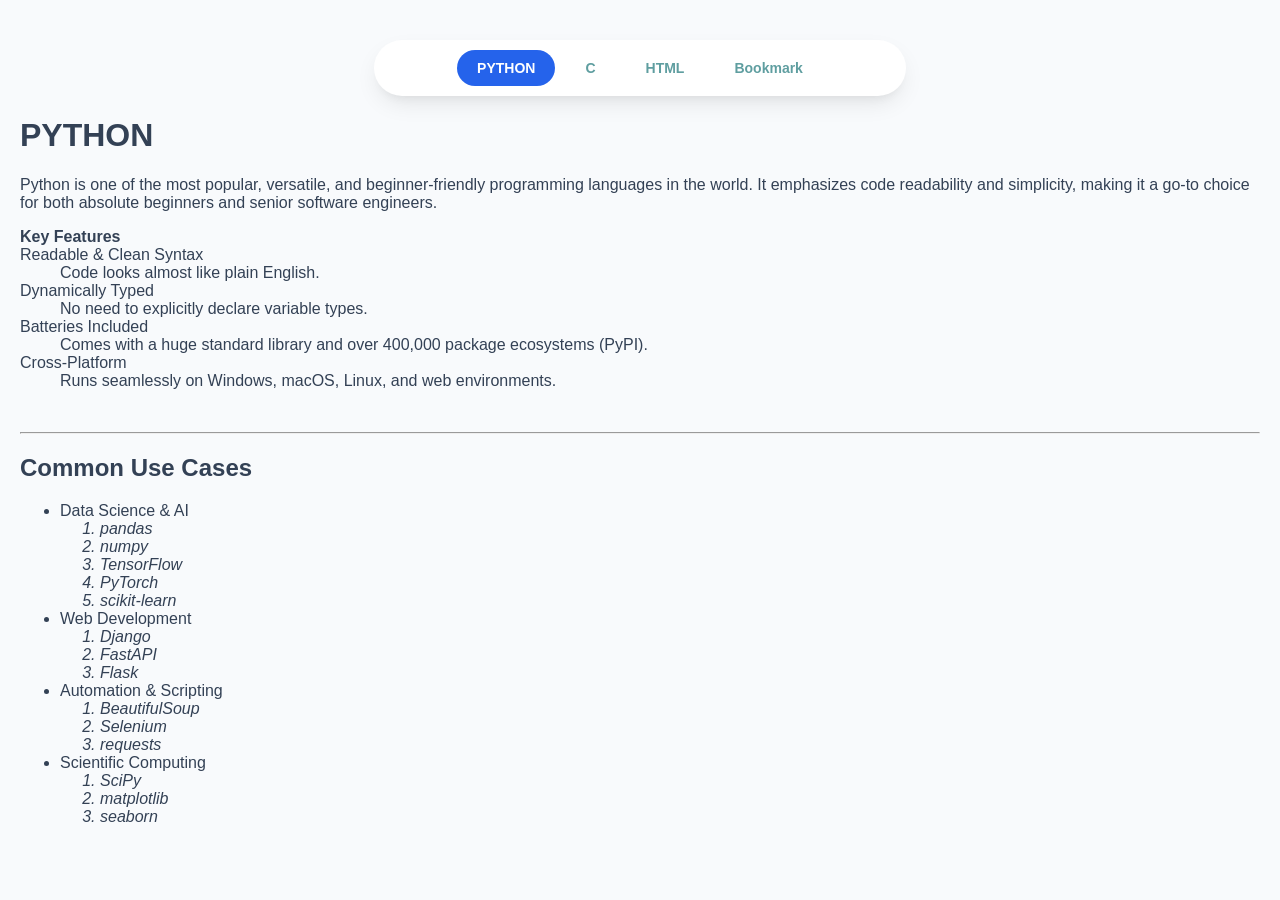
<file: index.html>
<!DOCTYPE html>
<html lang="en">
<head>
    <meta charset="UTF-8">
    <meta name="viewport" content="width=device-width, initial-scale=1.0">
    <title>Document</title>
    <link rel="stylesheet" href="style.css">
    <style>
        .nav a:link{
            color: cadetblue;
        }

        .nav a:visited{
            color: darkblue;
        }

        .nav a:hover{
            color: deeppink;

        }

        .nav a:active, .nav a.active{
            color: cornflowerblue;
        }
    </style>
</head>
<body>

    <nav class="nav">
        <a href="index.html" class="active"> PYTHON </a>
        <a href="hw2.html"> C </a>
        <a href="hw3.html"> HTML</a>
        <a href="hw4.html">Bookmark</a>

    </nav>


    <h1>PYTHON</h1>

    <P>

        Python is one of the most popular, versatile, 
        and beginner-friendly programming languages 
        in the world. It emphasizes code readability and 
        simplicity, making it a go-to choice for both absolute 
        beginners and senior software engineers.

    </P>

    <dl>
        <b>Key Features</b>
        <dt>Readable & Clean Syntax</dt>
        <dd>Code looks almost like plain English.</dd>

        <dt>Dynamically Typed</dt>
        <dd>No need to explicitly declare variable types.</dd>

        <dt>Batteries Included</dt>
        <dd>Comes with a huge standard library and over 
            400,000 package ecosystems (PyPI).</dd>

        <dt>Cross-Platform</dt>
        <dd>Runs seamlessly on Windows, macOS, Linux, 
            and web environments.</dd>



    </dl>

    <br>
    <hr>

    <h2>Common Use Cases</h2>
    <ul>

        <li>Data Science & AI</li>
        <i>
            <ol>

                <li>pandas</li>
                <li>numpy</li>
                <li>TensorFlow</li>
                <li>PyTorch</li>
                <li>scikit-learn</li>
            </ol>
        </i>
        <li>Web Development </li>

        <i>
            <ol>
                <li>Django</li>
                <li>FastAPI</li>
                <li>Flask</li>
            </ol>
        </i>



        <li>Automation & Scripting</li>

        <i>
            <ol>
                <li>BeautifulSoup</li>
                <li>Selenium</li>
                <li>requests</li>
            </ol>
        </i>


        <li>Scientific Computing</li>

        <i>
            <ol>
                <li>SciPy</li>
                <li>matplotlib</li>
                <li>seaborn</li>
            </ol>
        </i>
    </ul>
</body>
</html>
</file>
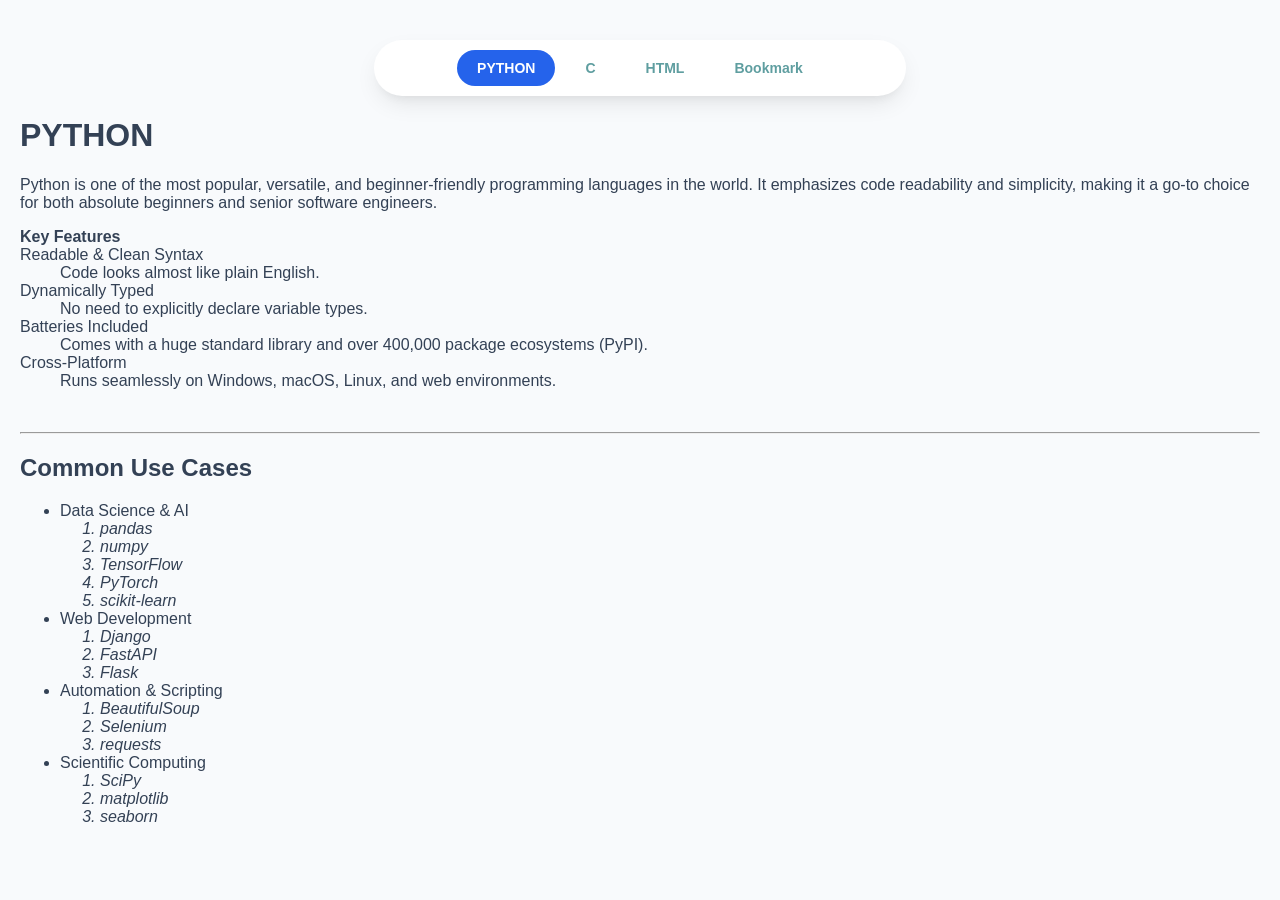
<file: hw1.html>
<!DOCTYPE html>
<html lang="en">
<head>
    <meta charset="UTF-8">
    <meta name="viewport" content="width=device-width, initial-scale=1.0">
    <title>Document</title>
    <link rel="stylesheet" href="style.css">
    <style>
        .nav a:link{
            color: cadetblue;
        }

        .nav a:visited{
            color: darkblue;
        }

        .nav a:hover{
            color: deeppink;

        }

        .nav a:active, .nav a.active{
            color: cornflowerblue;
        }
    </style>
</head>
<body>

    <nav class="nav">
        <a href="hw1.html" class="active"> PYTHON </a>
        <a href="hw2.html"> C </a>
        <a href="hw3.html"> HTML</a>
        <a href="hw4.html">Bookmark</a>

    </nav>


    <h1>PYTHON</h1>

    <P>

        Python is one of the most popular, versatile, 
        and beginner-friendly programming languages 
        in the world. It emphasizes code readability and 
        simplicity, making it a go-to choice for both absolute 
        beginners and senior software engineers.

    </P>

    <dl>
        <b>Key Features</b>
        <dt>Readable & Clean Syntax</dt>
        <dd>Code looks almost like plain English.</dd>

        <dt>Dynamically Typed</dt>
        <dd>No need to explicitly declare variable types.</dd>

        <dt>Batteries Included</dt>
        <dd>Comes with a huge standard library and over 
            400,000 package ecosystems (PyPI).</dd>

        <dt>Cross-Platform</dt>
        <dd>Runs seamlessly on Windows, macOS, Linux, 
            and web environments.</dd>



    </dl>

    <br>
    <hr>

    <h2>Common Use Cases</h2>
    <ul>

        <li>Data Science & AI</li>
        <i>
            <ol>

                <li>pandas</li>
                <li>numpy</li>
                <li>TensorFlow</li>
                <li>PyTorch</li>
                <li>scikit-learn</li>
            </ol>
        </i>
        <li>Web Development </li>

        <i>
            <ol>
                <li>Django</li>
                <li>FastAPI</li>
                <li>Flask</li>
            </ol>
        </i>



        <li>Automation & Scripting</li>

        <i>
            <ol>
                <li>BeautifulSoup</li>
                <li>Selenium</li>
                <li>requests</li>
            </ol>
        </i>


        <li>Scientific Computing</li>

        <i>
            <ol>
                <li>SciPy</li>
                <li>matplotlib</li>
                <li>seaborn</li>
            </ol>
        </i>
    </ul>
</body>
</html>
</file>
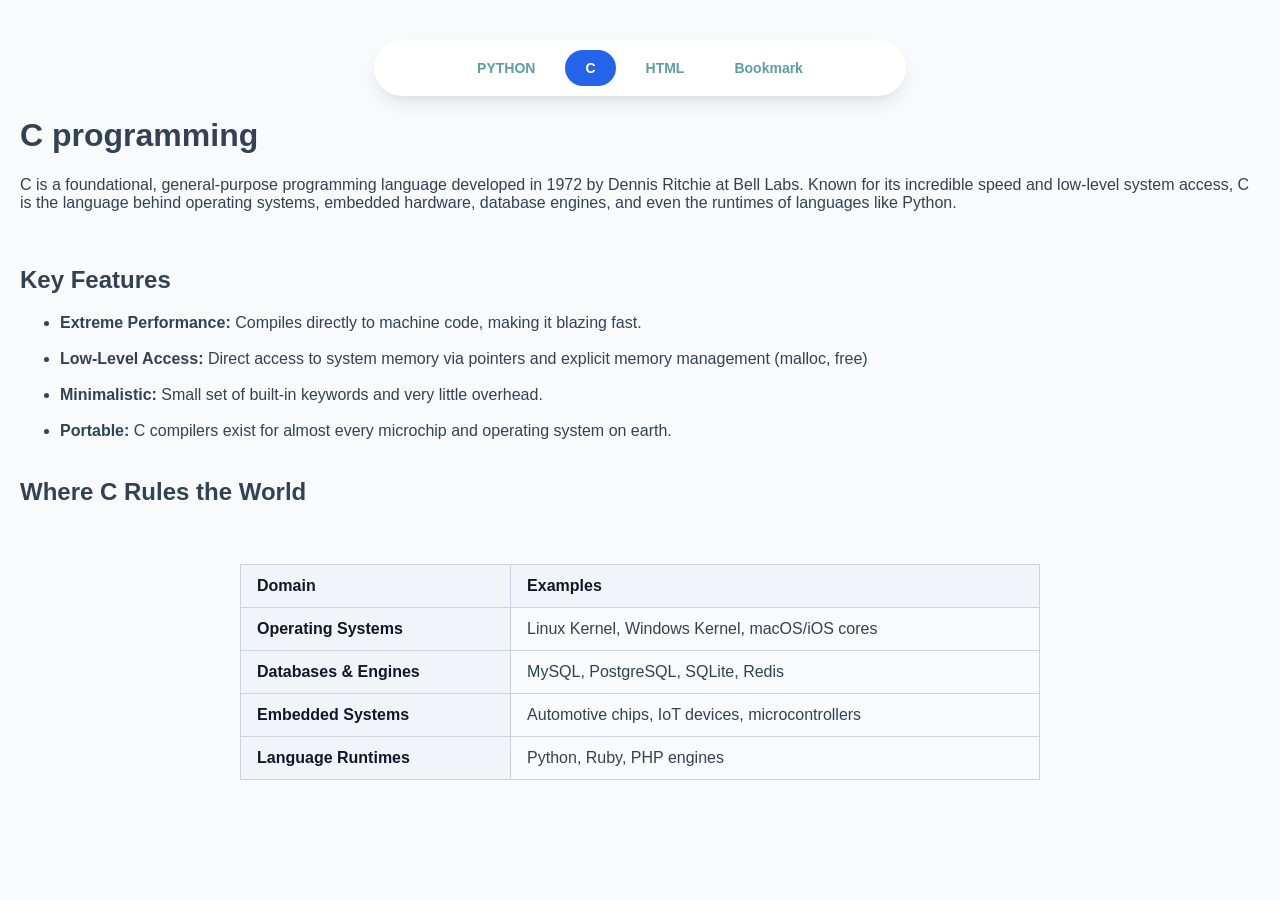
<file: hw2.html>
<!DOCTYPE html>
<html lang="en">
<head>
    <meta charset="UTF-8">
    <meta name="viewport" content="width=device-width, initial-scale=1.0">
    <title>Document</title>
    <link rel="stylesheet" href="style.css">
    <style>
        .nav a:link{
            color: cadetblue;
        }

        .nav a:visited{
            color: darkblue;
        }

        .nav a:hover{
            color: deeppink;

        }

        .nav a:active, .nav a.active{
            color: cornflowerblue;
        }
    </style>
</head>
<body>

    <nav class="nav">
        <a href="index.html"> PYTHON </a>
        <a href="hw2.html" class="active"> C </a>
        <a href="hw3.html"> HTML</a>
        <a href="hw4.html">Bookmark</a>
    </nav>
    
    <h1>C programming</h1>

    <p>C is a foundational, general-purpose programming
         language developed in 1972 by Dennis Ritchie 
         at Bell Labs. Known for its incredible speed 
         and low-level system access, C is the language 
         behind operating systems, embedded hardware, 
         database engines, and even the runtimes of 
         languages like Python.</p>

    <br>

    <h2>Key Features</h2>

    <ul>
        <li><b>Extreme Performance:</b> Compiles directly to machine code, making it blazing fast.</li>
        <br>
        <li><b>Low-Level Access: </b>Direct access to system memory via pointers and explicit memory management (malloc, free)</li>
        <br>
        <li><b>Minimalistic:</b> Small set of built-in keywords and very little overhead. </li>
        <br>
        <li><b>Portable:</b> C compilers exist for almost every microchip and operating system on earth.</li>
        <br>
        
    </ul>

    <h2>Where C Rules the World</h2>

    <br>

    <table>

        <tr>
            <th>Domain</th>
            <th>Examples</th>
        </tr>

        <tr>
            <th>Operating Systems</th>
            <td>Linux Kernel, Windows Kernel, macOS/iOS cores</td>
        </tr>
        <tr>
            <th>Databases & Engines</th>
            <td>MySQL, PostgreSQL, SQLite, Redis</td>


            
        </tr>

        <tr>

            <th>Embedded Systems</th>
            <td>Automotive chips, IoT devices, microcontrollers</td>

        </tr>

        <tr>
            <th>
                Language Runtimes
            </th>

            <td>
                Python, Ruby, PHP engines
            </td>
        </tr>
    </table>
</body>
</html>
</file>
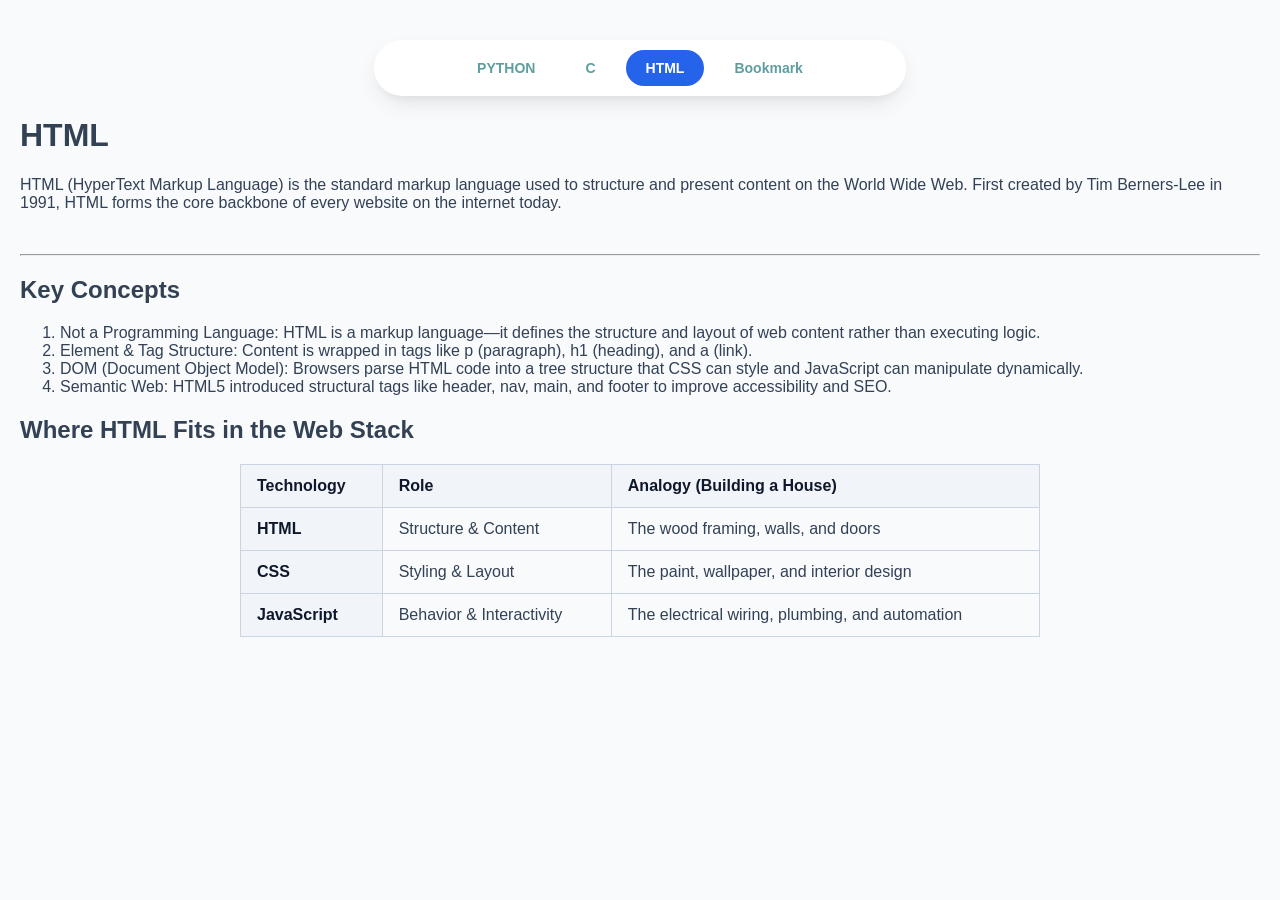
<file: hw3.html>
<!DOCTYPE html>
<html lang="en">
<head>
    <meta charset="UTF-8">
    <meta name="viewport" content="width=device-width, initial-scale=1.0">
    <title>Document</title>
    <link rel="stylesheet" href="style.css">
    <style>
        .nav a:link{
            color: cadetblue;
        }

        .nav a:visited{
            color: darkblue;
        }

        .nav a:hover{
            color: deeppink;

        }

        .nav a:active, .nav a.active{
            color: cornflowerblue;
        }
    </style>
</head>
<body>
    
    <nav class="nav">
        <a href="index.html"> PYTHON </a>
        <a href="hw2.html"> C </a>
        <a href="hw3.html" class="active"> HTML</a>
        <a href="hw4.html">Bookmark</a>
    </nav>

    <h1>HTML</h1>

    <p>HTML (HyperText Markup Language) is the standard markup language used to structure and present content on the World Wide Web. First created by Tim Berners-Lee in 1991, HTML forms the core backbone of every website on the internet today.

    </p>

    <br>


    <hr>

    <h2>Key Concepts</h2>

    <ol>
        <li>Not a Programming Language: HTML is a markup language—it defines the structure and layout of web content rather than executing logic.</li>
        <li>Element & Tag Structure: Content is wrapped in tags like p (paragraph), h1 (heading), and a (link).</li>
        <li>DOM (Document Object Model): Browsers parse HTML code into a tree structure that CSS can style and JavaScript can manipulate dynamically.</li>
        <li>Semantic Web: HTML5 introduced structural tags like header, nav, main, and footer to improve accessibility and SEO.</li>


    </ol>

    <h2>Where HTML Fits in the Web Stack</h2>
    <table>
        <tr>
            <th>Technology</th>
            <th>Role</th>
            <th>Analogy (Building a House)</th>


        </tr>

        <tr>
            <th>HTML</th>
            <td>Structure & Content</td>
            <td>The wood framing, walls, and doors</td>
        </tr>

        <tr>

            <th>CSS</th>
            <td>Styling & Layout</td>
            <td>The paint, wallpaper, and interior design</td>


        </tr>

        <tr>

            <th>JavaScript</th>
            <td>Behavior & Interactivity</td>
            <td>The electrical wiring, plumbing, and automation</td>
        </tr>
    </table>
</body>
</html>
</file>
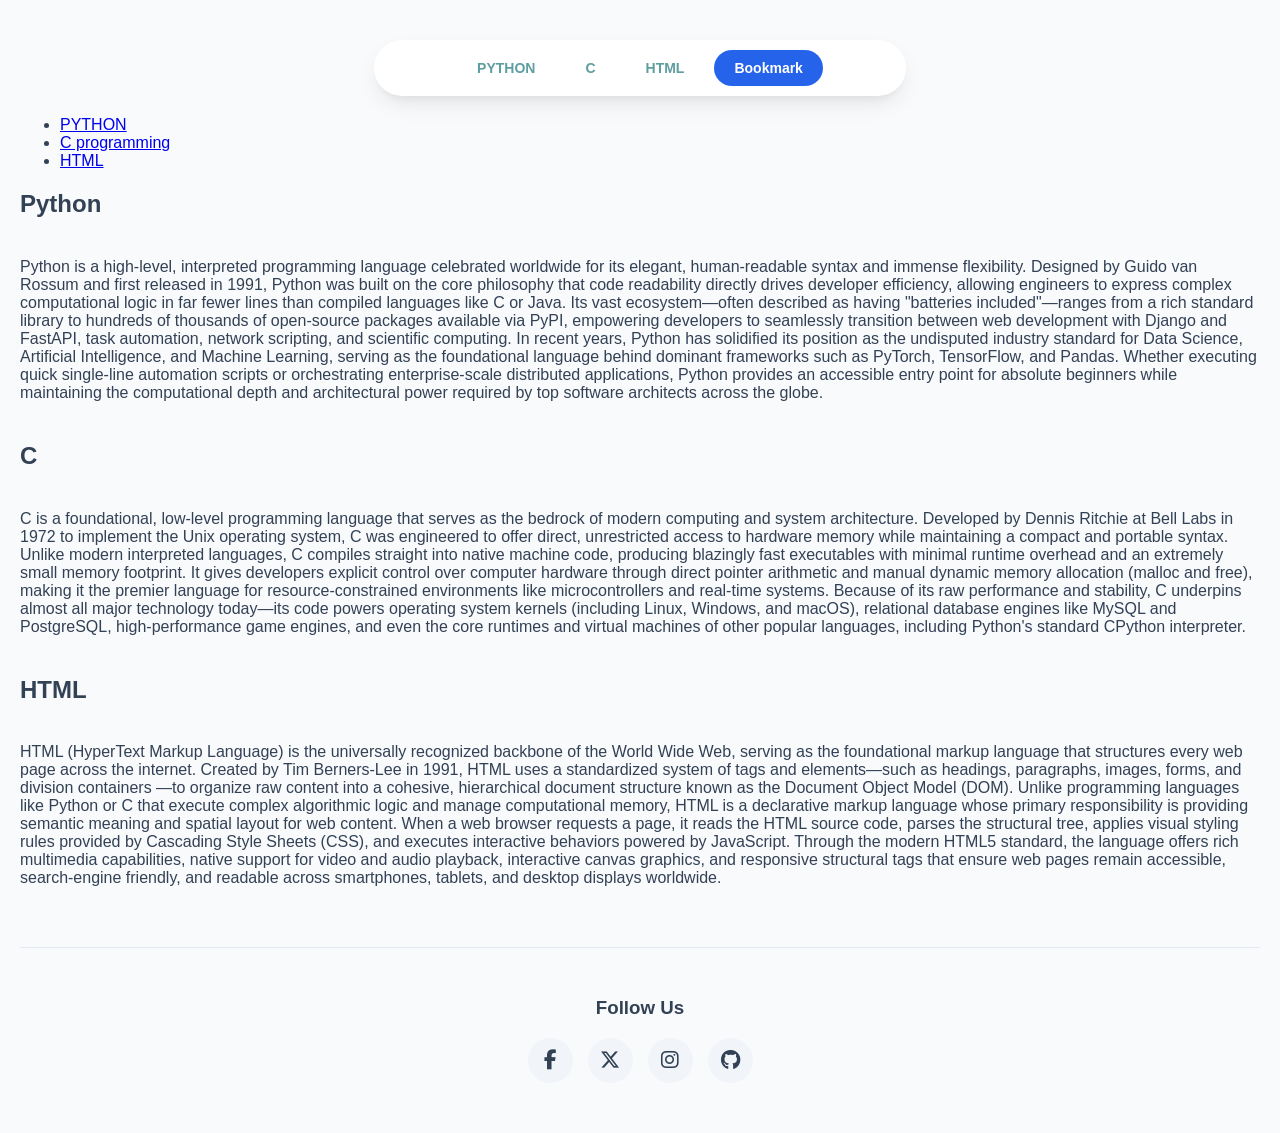
<file: hw4.html>
<!DOCTYPE html>
<html lang="en">
<head>
    <meta charset="UTF-8">
    <meta name="viewport" content="width=device-width, initial-scale=1.0">
    <title>Bookmark Page with Social Icons</title>
    <link rel="stylesheet" href="style.css">
    
    <!-- FontAwesome Icon CDN -->
    <link rel="stylesheet" href="https://cdnjs.cloudflare.com/ajax/libs/font-awesome/6.5.1/css/all.min.css">

    <style>
        html {
            scroll-behavior: smooth;
        }

        .nav a:link{
            color: cadetblue;
        }

        .nav a:visited{
            color: darkblue;
        }

        .nav a:hover{
            color: deeppink;
        }

        .nav a:active, .nav a.active{
            color: cornflowerblue;
        }

        p{
            padding: 20px 0; /* Reduced padding from 250px so layout looks clean */
        }

        /* 🚀 SOCIAL MEDIA ICONS STYLING */
        .social-container {
            text-align: center;
            padding: 30px 0;
            border-top: 1px solid #e2e8f0;
            margin-top: 40px;
        }

        .social-icons {
            display: flex;
            justify-content: center;
            gap: 15px;
            margin-top: 10px;
        }

        .social-icons a {
            display: flex;
            align-items: center;
            justify-content: center;
            width: 45px;
            height: 45px;
            border-radius: 50%;
            background-color: #f1f5f9;
            color: #334155;
            text-decoration: none;
            font-size: 20px;
           
        }

        /* Hover animations and brand colors */
        .social-icons a:hover {
            color: #ffffff;
          
        }

        .social-icons a.facebook:hover { background-color: #1877f2; }
        .social-icons a.twitter:hover { background-color: #1da1f2; }
        .social-icons a.instagram:hover { background-color: #e4405f; }
        .social-icons a.github:hover { background-color: #333333; }
    </style>
</head>
<body>

    <nav class="nav">
        <a href="index.html"> PYTHON </a>
        <a href="hw2.html"> C </a>
        <a href="hw3.html"> HTML</a>
        <a href="hw4.html" class="active">Bookmark</a>
    </nav>

    <ul>
        <li><a href="#Python">PYTHON</a></li>
        <li><a href="#Cp">C programming</a></li>
        <li><a href="#HTML">HTML</a></li>
    </ul>

    <div>
        <h2 id="Python">Python</h2>
        <p>Python is a high-level, interpreted programming language celebrated worldwide for its elegant, human-readable syntax and immense flexibility. Designed by Guido van Rossum and first released in 1991, Python was built on the core philosophy that code readability directly drives developer efficiency, allowing engineers to express complex computational logic in far fewer lines than compiled languages like C or Java. Its vast ecosystem—often described as having "batteries included"—ranges from a rich standard library to hundreds of thousands of open-source packages available via PyPI, empowering developers to seamlessly transition between web development with Django and FastAPI, task automation, network scripting, and scientific computing. In recent years, Python has solidified its position as the undisputed industry standard for Data Science, Artificial Intelligence, and Machine Learning, serving as the foundational language behind dominant frameworks such as PyTorch, TensorFlow, and Pandas. Whether executing quick single-line automation scripts or orchestrating enterprise-scale distributed applications, Python provides an accessible entry point for absolute beginners while maintaining the computational depth and architectural power required by top software architects across the globe.</p>
    </div>

    <div>
        <h2 id="Cp">C</h2>
        <p>C is a foundational, low-level programming language that serves as the bedrock of modern computing and system architecture. Developed by Dennis Ritchie at Bell Labs in 1972 to implement the Unix operating system, C was engineered to offer direct, unrestricted access to hardware memory while maintaining a compact and portable syntax. Unlike modern interpreted languages, C compiles straight into native machine code, producing blazingly fast executables with minimal runtime overhead and an extremely small memory footprint. It gives developers explicit control over computer hardware through direct pointer arithmetic and manual dynamic memory allocation (malloc and free), making it the premier language for resource-constrained environments like microcontrollers and real-time systems. Because of its raw performance and stability, C underpins almost all major technology today—its code powers operating system kernels (including Linux, Windows, and macOS), relational database engines like MySQL and PostgreSQL, high-performance game engines, and even the core runtimes and virtual machines of other popular languages, including Python's standard CPython interpreter.</p>
    </div>

    <div>
        <h2 id="HTML">HTML</h2>
        <p>HTML (HyperText Markup Language) is the universally recognized backbone of the World Wide Web, serving as the foundational markup language that structures every web page across the internet. Created by Tim Berners-Lee in 1991, HTML uses a standardized system of tags and elements—such as headings, paragraphs, images, forms, and division containers —to organize raw content into a cohesive, hierarchical document structure known as the Document Object Model (DOM). Unlike programming languages like Python or C that execute complex algorithmic logic and manage computational memory, HTML is a declarative markup language whose primary responsibility is providing semantic meaning and spatial layout for web content. When a web browser requests a page, it reads the HTML source code, parses the structural tree, applies visual styling rules provided by Cascading Style Sheets (CSS), and executes interactive behaviors powered by JavaScript. Through the modern HTML5 standard, the language offers rich multimedia capabilities, native support for video and audio playback, interactive canvas graphics, and responsive structural tags that ensure web pages remain accessible, search-engine friendly, and readable across smartphones, tablets, and desktop displays worldwide.</p>
    </div>

  
    <div class="social-container">
        <h3>Follow Us</h3>
        <div class="social-icons">
            <a href="https://facebook.com" target="_blank" rel="noopener noreferrer" class="facebook">
                <i class="fa-brands fa-facebook-f"></i>
            </a>
            <a href="https://twitter.com" target="_blank" rel="noopener noreferrer" class="twitter">
                <i class="fa-brands fa-x-twitter"></i>
            </a>
            <a href="https://instagram.com" target="_blank" rel="noopener noreferrer" class="instagram">
                <i class="fa-brands fa-instagram"></i>
            </a>
            <a href="https://github.com" target="_blank" rel="noopener noreferrer" class="github">
                <i class="fa-brands fa-github"></i>
            </a>
        </div>
    </div>

</body>
</html>
</file>
<file: style.css>
body {
    font-family: 'Segoe UI', Tahoma, Geneva, Verdana, sans-serif;
    background-color: #f8fafc;
    margin: 0;
    padding: 20px;
    color: #334155;
}

/* 1. Main Navigation Bar Container */
.nav {
    display: flex;
    justify-content: center;
    align-items: center;
    gap: 10px;                     /* Space between link buttons */
    padding: 10px 16px;
    background-color: #ffffff;     /* White container background */
    border-radius: 50px;           /* Pill shape for container */
    box-shadow: 0 10px 25px -5px rgba(0, 0, 0, 0.1), 
                0 8px 10px -6px rgba(0, 0, 0, 0.05);
    max-width: 500px;
    margin: 20px auto;             /* Centered horizontally */
}

/* 2. Base Link Styling (Crucial for button look!) */
.nav a {
    text-decoration: none;
    font-weight: 600;
    font-size: 14px;
    padding: 10px 20px;            /* Adds space INSIDE each link */
    border-radius: 25px;           /* Makes each link a pill button */
    color: #475569;                /* Dark gray text by default */
   
}

/* 3. Normal / Unvisited Links */
.nav a:link, 
.nav a:visited {
    color: #475569;
}

/* 4. Hover State (When mouse moves over link) */
.nav a:hover {
    background-color: #ec4899;    /* Vibrant Pink */
    color: #ffffff !important;      /* White text on hover */
}

/* 5. Active Page State */
.nav a:active, 
.nav a.active {
    background-color: #2563eb;    /* Deep Blue for active page */
    color: #ffffff !important;      /* White text */
}

/* Table layout with clean dividing lines */
table {
    width: 100%;
    max-width: 800px;
    margin: 20px auto;
    border-collapse: collapse; /* Merges borders into clean single lines */
    font-family: 'Segoe UI', Tahoma, Geneva, Verdana, sans-serif;
}

/* Add proper lines/borders to all header and data cells */
table th, 
table td {
    border: 1px solid #cbd5e1; /* Clean slate-gray border lines */
    padding: 12px 16px;        /* Spacing inside cells */
    text-align: left;
}

/* Header styling applied to all th tags */
table th {
    background-color: #f1f5f9;
    color: #0f172a;
    font-weight: 700;
}

/* Light hover effect on table rows */
table tr:hover {
    background-color: #f8fafc;
}
</file>
